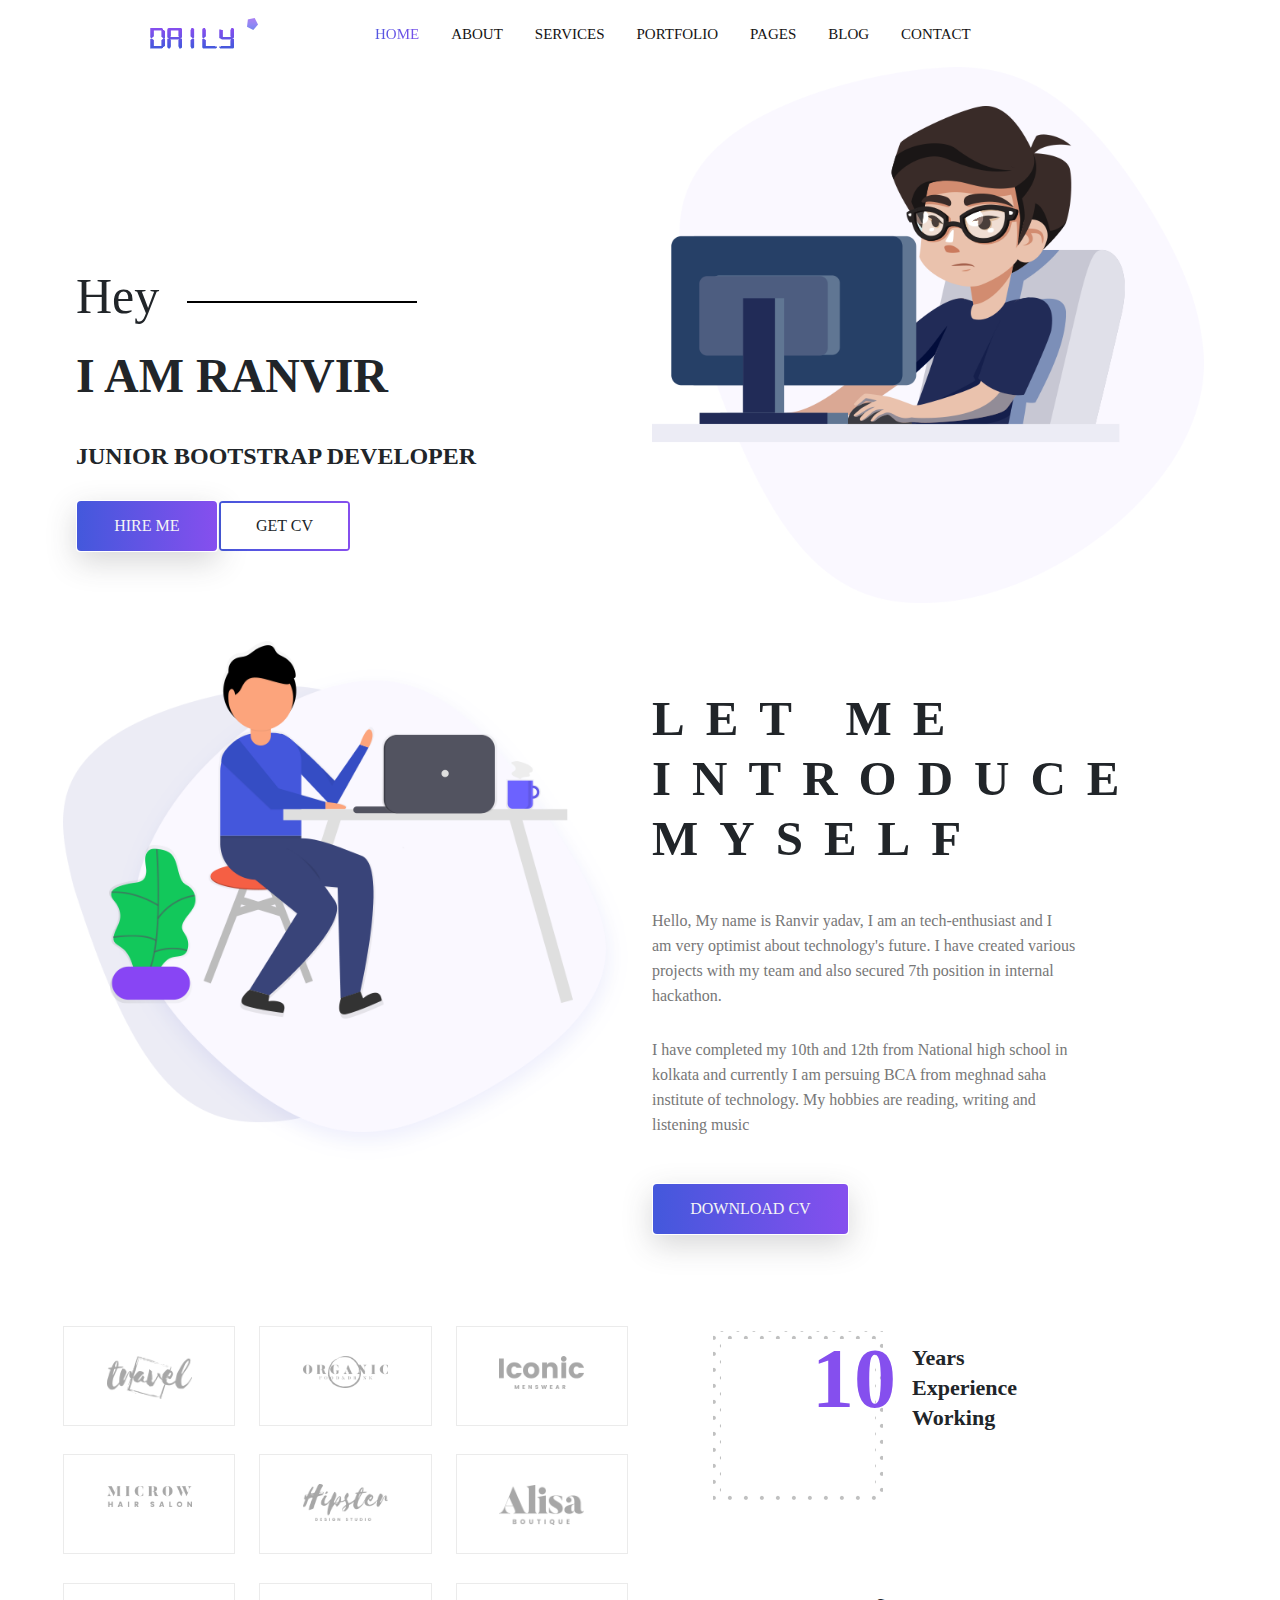
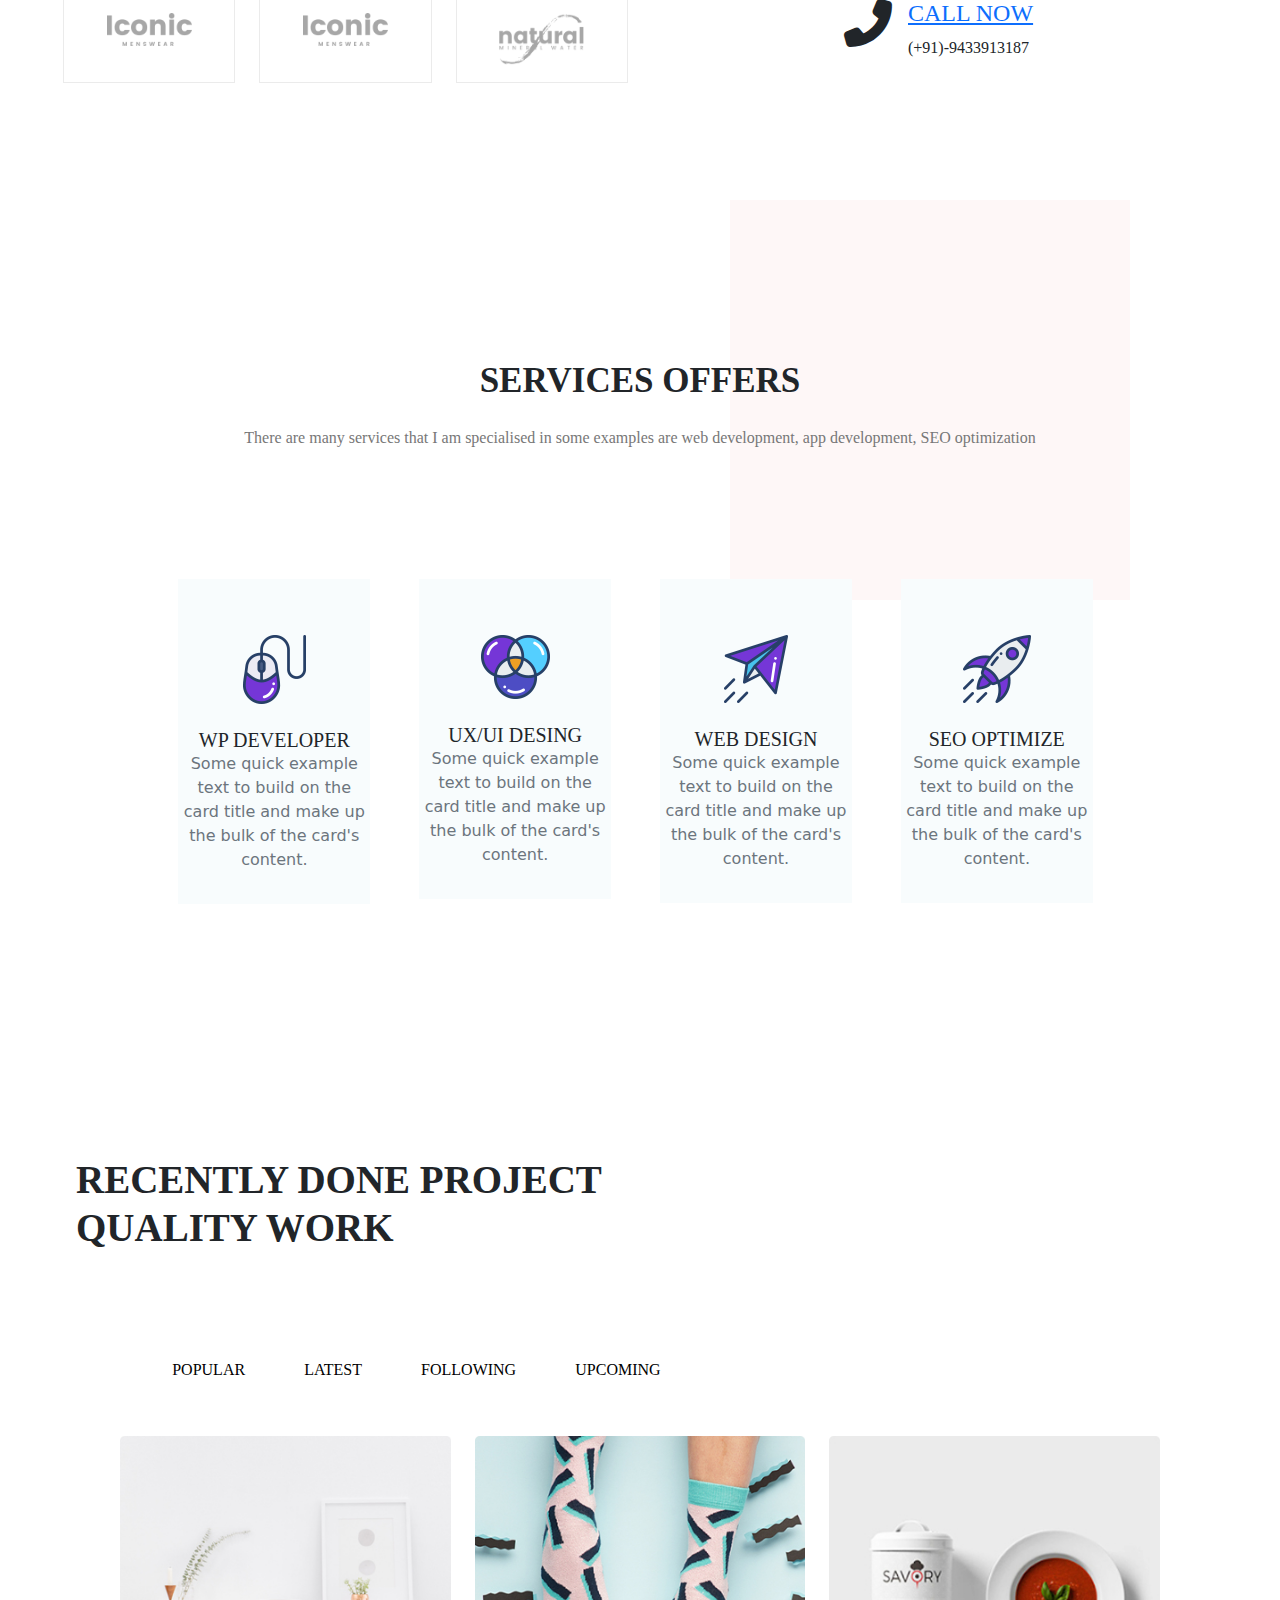
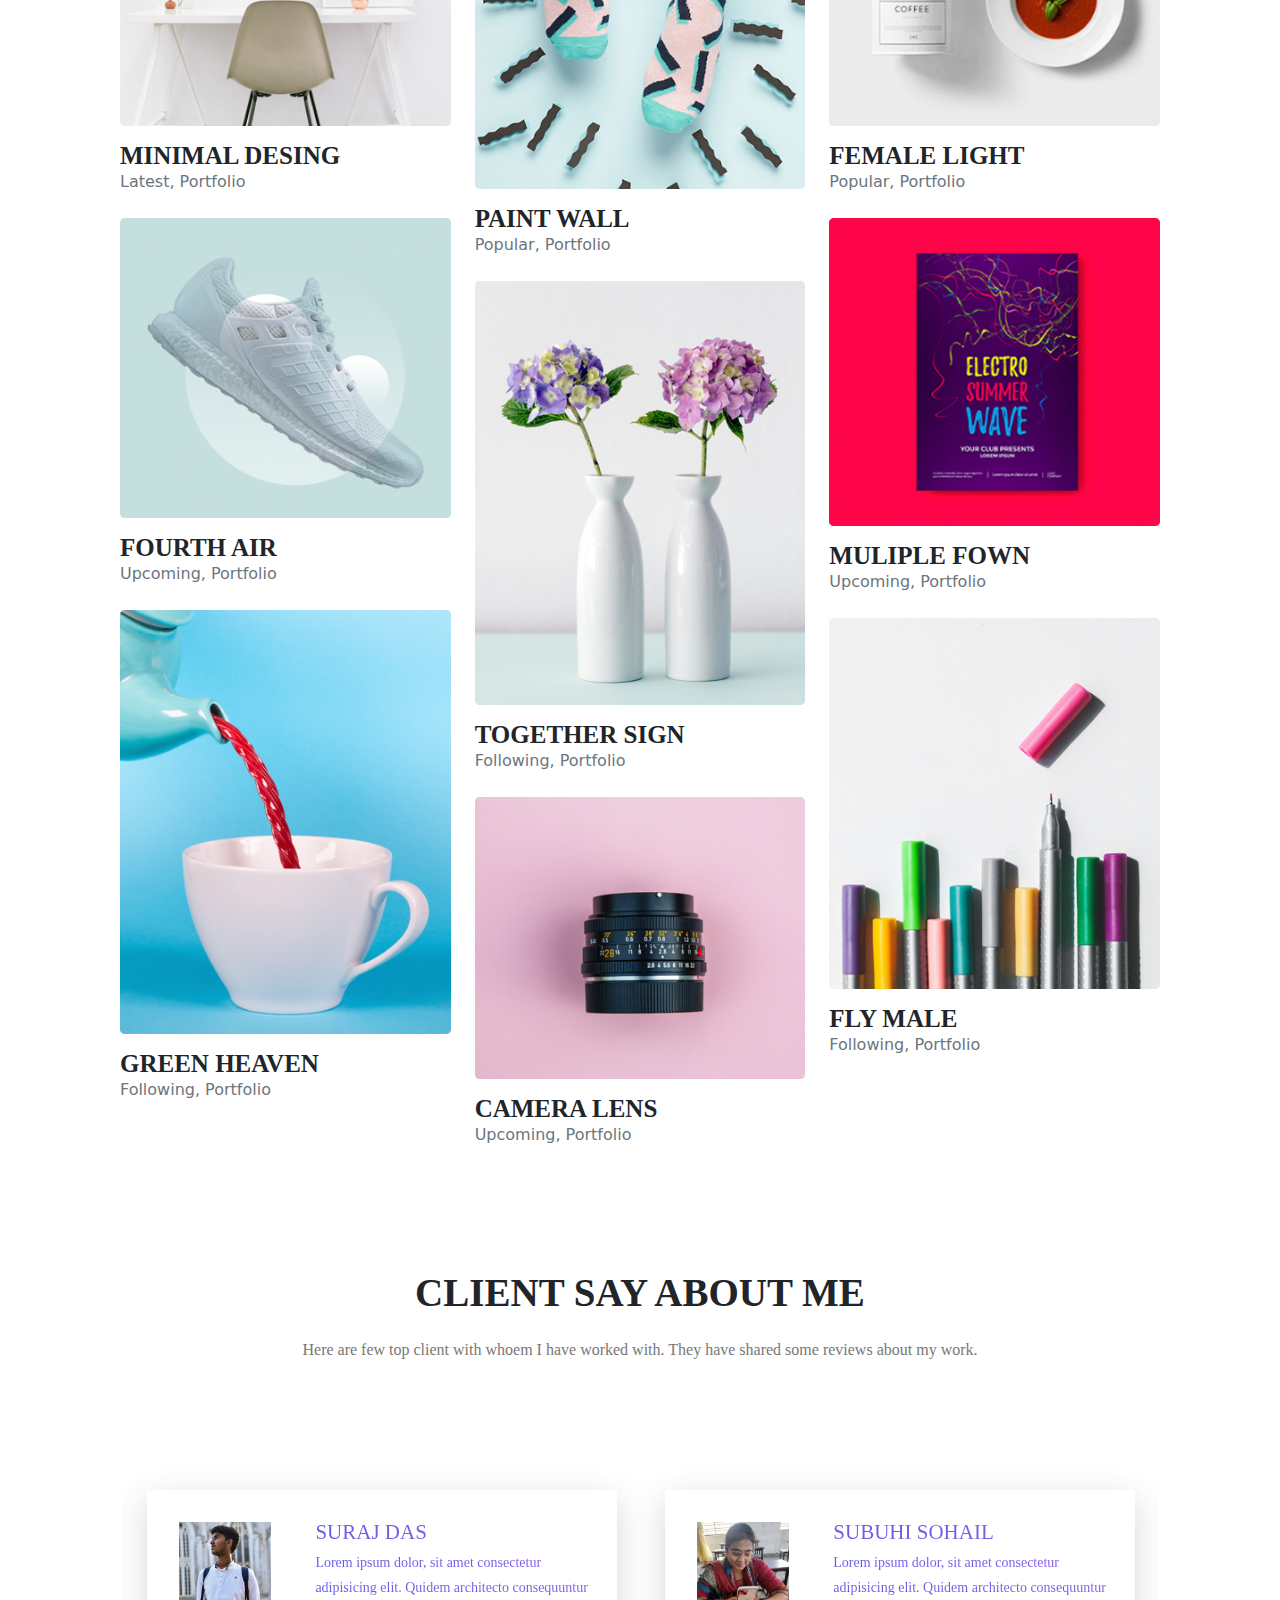
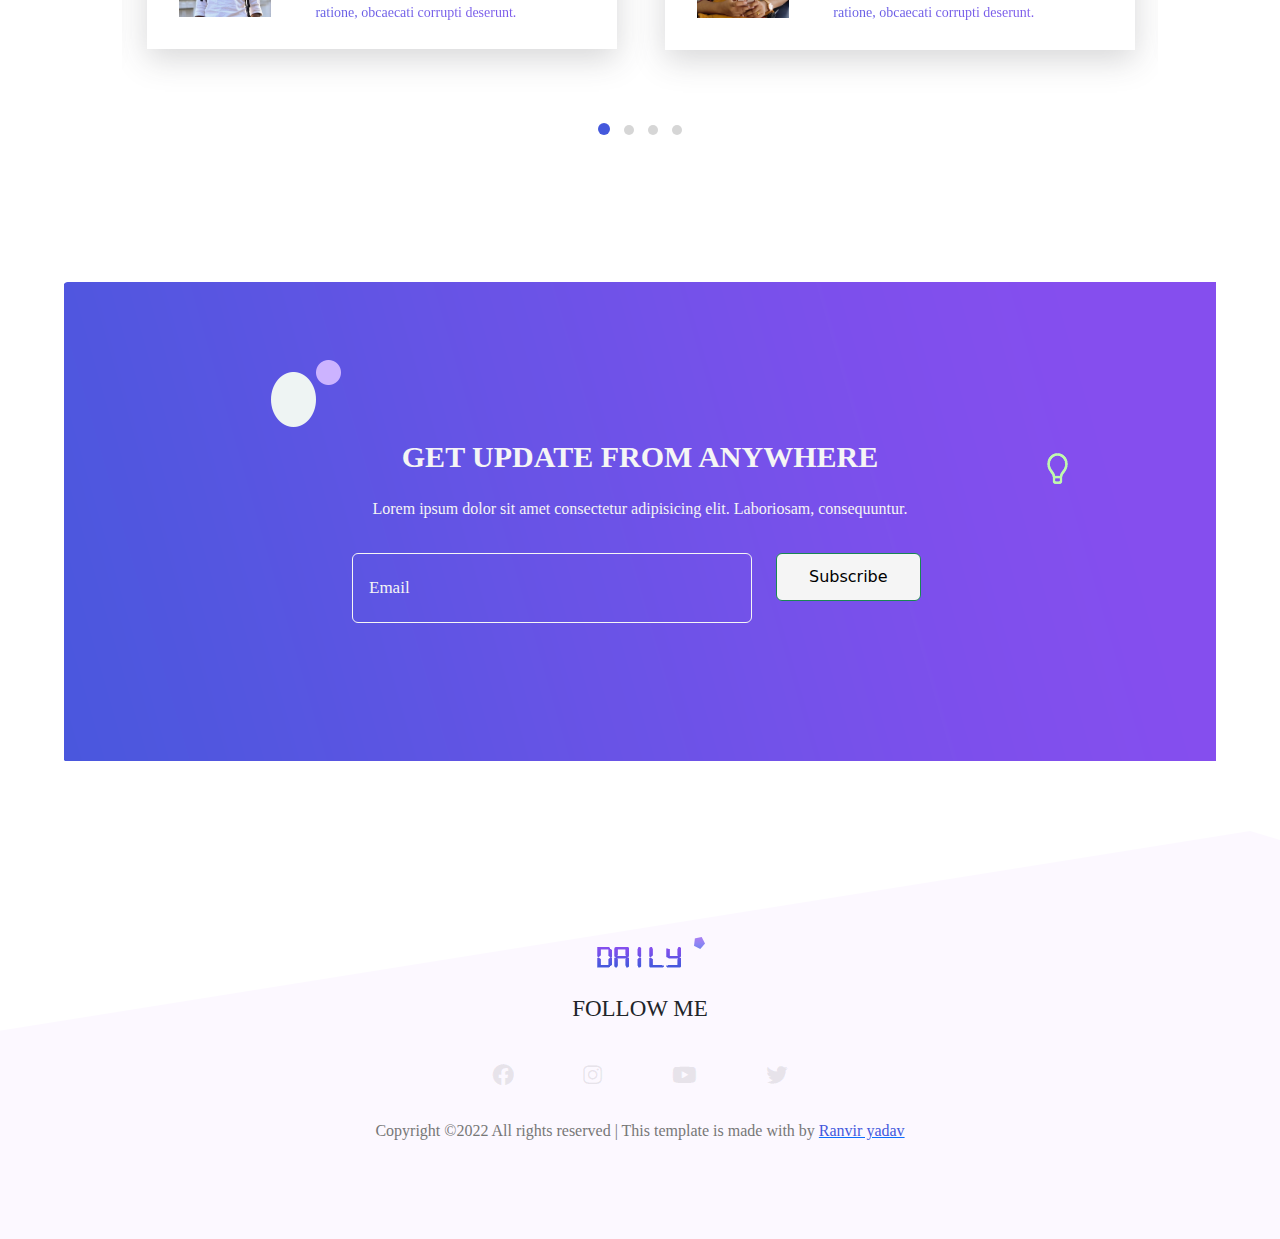
<file: index.html>
<!DOCTYPE html>
<html lang="en">
<head>
    <meta charset="UTF-8">
    <meta http-equiv="X-UA-Compatible" content="IE=edge">
    <meta name="viewport" content="width=device-width, initial-scale=1.0">
    <title>Ranvir yadav</title>

    <!-- boostrap css file -->
    <link rel="stylesheet" href="/css/bootstrap.min.css">

    <!-- font awesone icons -->
    <link rel="stylesheet" href="/css/all.min.css">

    <!-- magnific popup css file-->
    <link rel="stylesheet" href="/vender/Magnific-Popup/dist/magnific-popup.css">

    <!-- owl-carousel css file  -->
    <link rel="stylesheet" href="/vender/owl-crousel/css/owl.theme.default.min.css">
    <link rel="stylesheet" href="/vender/owl-crousel/css/owl.carousel.min.css">
    
    <!-- custom css file -->
    <link rel="stylesheet" href="/css/style.css">

    <!-- responsive css file  -->
    <link rel="stylesheet" href="/css/responsive.css">

</head>
<body>
    <!-- ##################### Header start ##################### -->

    <header class="header_area">
        <div class="main-menu">
            <nav class="navbar navbar-expand-lg">
                <div class="container-fluid">
                  <a class="navbar-brand" href="#"><img src="/images/logo.png"alt="logo" ></a>
                  <button class="navbar-toggler" type="button" data-bs-toggle="collapse" data-bs-target="#navbarNav" aria-controls="navbarNav" aria-expanded="false" aria-label="Toggle navigation">
                    <span class="navbar-toggler-icon"></span>
                  </button>
                  <div class="collapse navbar-collapse" id="navbarNav">
                    <!-- <div class="me-auto"></div> -->
                    <ul class="navbar-nav">
                      <li class="nav-item">
                        <a class="nav-link active" aria-current="page" href="#">Home</a>
                      </li>
                      <li class="nav-item">
                        <a class="nav-link" href="#">About</a>
                      </li>
                      <li class="nav-item">
                        <a class="nav-link" href="#">Services</a>
                      </li>
                      </li>
                      <li class="nav-item">
                        <a class="nav-link" href="#">Portfolio</a>
                      </li>
                      </li>
                      <li class="nav-item">
                        <a class="nav-link" href="#">Pages</a>
                      </li>
                      </li>
                      <li class="nav-item">
                        <a class="nav-link" href="#">Blog</a>
                      </li>
                      <li class="nav-item">
                        <a class="nav-link" href="#">Contact</a>
                      </li>
                    </ul>
                  </div>
                </div>
              </nav>
        </div>
    </header>

    <!-- ##################### Heaser end ##################### -->

    <!-- ##################### Maint area start ##################### -->

<main class="site-main">
  <!-- ##################### Banner area start ##################### -->

  <section class="site-banner">
    <div class="container">
      <div class="row">
        <div class="col-lg-6 col-md-12 site-title">
          <h3 class="title-text">Hey</h3>
          <h1 class="title-text text-uppercase">I am Ranvir</h1>
          <h4 class="title-text text-uppercase">Junior Bootstrap developer</h4>
          <div class="site-buttons">
            <div class="d-flex flex-row flex-wrap">
              <button type="button" class="btn button primary-button mr-4 text-uppercase">Hire me</button>
              <button type="button" class="btn button secondary-button text-uppercase">Get cv</button>
            </div>
          </div>
        </div>
        <div class="col-lg-6 col-md-12">
          <img src="/images/banner-image.png" alt="" class="img-fluid">
        </div>
      </div>
    </div>
  </section>

  <!-- ##################### Banner area end ##################### -->

  <!--  ========================= About Area ==========================  -->

  <section class="about-area">
    <div class="container-fluid">
        <div class="row">
            <div class="col-lg-6 col-md-12">
                <div class="about-image">
                    <img src="/images/about-us.png" alt="About us" class="img-fluid">
                </div>
            </div>
            <div class="col-lg-6 col-md-12 about-title">
                <h2 class="text-uppercase pt-5">
                    <span>Let me</span>
                    <span>introduce</span>
                    <span>myself</span>
                </h2>
                <div class="paragraph py-4 w-75">
                    <p class="para">
                        Hello, My name is Ranvir yadav, I am an tech-enthusiast and I am very optimist about technology's future. I have created various projects with my team and also secured 7th position in internal hackathon.
                    </p>
                    <p class="para">
                        I have completed my 10th and 12th from National high school in kolkata and currently I am persuing BCA from meghnad saha institute of technology. My hobbies are reading, writing and listening music
                    </p>
                </div>
                <button type="button" class="btn button primary-button text-uppercase">Download cv</button>
            </div>
        </div>
    </div>
</section>

<!--  ========================= End About Area ==========================  -->

<!--  ======================== Brand Area ==============================  -->

<section class="brand-area">
    <div class="container-fluid border2px">
        <div class="row">
            <div class="col-xl-6 col-lg-12 col-md-12">
                <div class="first-row row">
                    <div class="col-lg-4 col-md-6 col-sm-6">
                        <div class="single-brand">
                            <img src="/images/brands/logo1.png" alt="Brand-1 ">
                        </div>
                    </div>
                    <div class="col-lg-4 col-md-6 col-sm-6">
                        <div class="single-brand">
                            <img src="/images/brands/logo2.png" alt="Brand-2 ">
                        </div>
                    </div>
                    <div class="col-lg-4 col-md-6 col-sm-6">
                        <div class="single-brand">
                            <img src="/images/brands/logo3.png" alt="Brand-3 ">
                        </div>
                    </div>
                    <div class="col-lg-4 col-md-6 col-sm-6">
                        <div class="single-brand">
                            <img src="/images/brands/logo4.png" alt="Brand-4">
                        </div>
                    </div>
                    <div class="col-lg-4 col-md-6 col-sm-6">
                        <div class="single-brand">
                            <img src="/images/brands/logo5.png" alt="Brand-5 ">
                        </div>
                    </div>
                    <div class="col-lg-4 col-md-6 col-sm-6">
                        <div class="single-brand">
                            <img src="/images/brands/logo6.png" alt="Brand-6">
                        </div>
                    </div>
                    <div class="col-lg-4 col-md-6 col-sm-6">
                        <div class="single-brand">
                            <img src="/images/brands/logo7.png" alt="Brand-7 ">
                        </div>
                    </div>
                    <div class="col-lg-4 col-md-6 col-sm-6">
                        <div class="single-brand">
                            <img src="/images/brands/logo8.png" alt="Brand-8 ">
                        </div>
                    </div>
                    <div class="col-lg-4 col-md-6 col-sm-6">
                        <div class="single-brand">
                            <img src="/images/brands/logo9.png" alt="Brand-9">
                        </div>
                    </div>
                </div>
            </div>
            <div class="col-xl-6 col-lg-12 col-md-12">
                <div class="experience-area">
                    <div class="d-flex flex-row years-area">
                        <h2 class="p-3 years">10</h2>
                        <h2>
                            <span>Years</span>
                            <span>Experience</span>
                            <span>Working</span>
                        </h2>
                    </div>
                    <div class="d-flex flex-row flex-wrap call-area">
                        <span><i class="fas fa-phone-alt fa-3x px-3"></i></span>
                        <div class="call-now">
                            <a href="#" class="text-uppercase h4 font-roboto">Call Now</a>
                            <span class="font-roboto py-2">(+91)-9433913187</span>
                        </div>
                    </div>
                    <div class="bg-panel"></div>
                </div>
            </div>
        </div>
    </div>
</section>

<!--  ======================== End Brand Area ==============================  -->

<!--  ====================== Start Services Area =============================  -->

<section class="services-area">
    <div class="container">
        <div class="row">
            <div class="col-lg-12 text-center services-title">
                <h1 class="text-uppercase title-text">Services Offers</h1>
                <p class="para">
                    There are many services that I am specialised in some examples are web development, app development, SEO optimization
                </p>
            </div>
        </div>
        <div class="container services-list">
            <div class="row">
                <div class="col-lg-3 col-md-6 col-sm-12">
                    <div class="services">
                        <div class="sevices-img text-center py-4">
                            <img src="./images/sevices/s1.png" alt="Services-1">
                        </div>
                        <div class="card-body text-center">
                            <h5 class="card-title text-uppercase font-roboto">Wp developer</h5>
                            <p class="card-text text-secondary">
                                Some quick example text to build on the card
                                title and make up
                                the bulk of the card's content.
                            </p>
                        </div>
                    </div>
                </div>
                <div class="col-lg-3 col-md-6 col-sm-12">
                    <div class="services">
                        <div class="sevices-img text-center py-4">
                            <img src="./images/sevices/s2.png" alt="Services-2">
                        </div>
                        <div class="card-body text-center">
                            <h5 class="card-title text-uppercase font-roboto">ux/ui desing</h5>
                            <p class="card-text text-secondary">
                                Some quick example text to build on the card
                                title and make up
                                the bulk of the card's content.
                            </p>
                        </div>
                    </div>
                </div>
                <div class="col-lg-3 col-md-6 col-sm-12">
                    <div class="services">
                        <div class="sevices-img text-center py-4">
                            <img src="/images/sevices/s3.png" alt="Services-3">
                        </div>
                        <div class="card-body text-center">
                            <h5 class="card-title text-uppercase font-roboto">web design</h5>
                            <p class="card-text text-secondary">
                                Some quick example text to build on the card
                                title and make up
                                the bulk of the card's content.
                            </p>
                        </div>
                    </div>
                </div>
                <div class="col-lg-3 col-md-6 col-sm-12">
                    <div class="services">
                        <div class="sevices-img text-center py-4">
                            <img src="/images/sevices/s4.png" alt="Services-4">
                        </div>
                        <div class="card-body text-center">
                            <h5 class="card-title text-uppercase font-roboto">seo optimize</h5>
                            <p class="card-text text-secondary">
                                Some quick example text to build on the card
                                title and make up
                                the bulk of the card's content.
                            </p>
                        </div>
                    </div>
                </div>
            </div>
        </div>
    </div>
</section>

<!--  ====================== End Services Area =============================  -->

<!--  ======================= Project Area =============================  -->

<section class="project-area">
    <div class="container">
        <div class="project-title pb-5">
            <h1 class="text-uppercase title-h1">Recently Done Project</h1>
            <h1 class="text-uppercase title-h1">Quality Work</h1>
        </div>

        <div class="button-group">
            <button type="button" class="active" id="btn1" data-filter="*">All</button>
            <button type="button" data-filter=".popular">Popular</button>
            <button type="button" data-filter=".latest">Latest</button>
            <button type="button" data-filter=".following">Following</button>
            <button type="button" data-filter=".upcoming">Upcoming</button>
        </div>

        <div class="row grid">
            <div class="col-lg-4 col-md-6 col-sm-12 element-item latest">
                <div class="our-project">
                    <div class="img">
                        <a class="test-popup-link" href="/images/portfolio/p1.jpg">
                            <img src="/images/portfolio/p1.jpg" alt="portfolio-1" class="img-fluid">
                        </a>
                    </div>
                    <div class="title py-4">
                        <h4 class="text-uppercase">Minimal Desing</h4>
                        <span class="text-secondary">Latest, Portfolio</span>
                    </div>
                </div>
            </div>
            <div class="col-lg-4 col-md-6 col-sm-12 element-item popular">
                <div class="our-project">
                    <div class="img">
                        <a class="test-popup-link" href="/images/portfolio/p2.jpg">
                            <img src="/images/portfolio/p2.jpg" alt="portfolio-2" class="img-fluid">
                        </a>
                    </div>
                    <div class="title py-4">
                        <h4 class="text-uppercase">Paint Wall</h4>
                        <span class="text-secondary">Popular, Portfolio</span>
                    </div>
                </div>
            </div>
            <div class="col-lg-4 col-md-6 col-sm-12 element-item popular">
                <div class="our-project">
                    <div class="img">
                        <a class="test-popup-link" href="/images/portfolio/p3.jpg">
                            <img src="/images/portfolio/p3.jpg" alt="portfolio-3" class="img-fluid">
                        </a>
                    </div>
                    <div class="title py-4">
                        <h4 class="text-uppercase">Female light</h4>
                        <span class="text-secondary">Popular, Portfolio</span>
                    </div>
                </div>
            </div>
            <div class="col-lg-4 col-md-6 col-sm-12 element-item upcoming">
                <div class="our-project">
                    <div class="img">
                        <a class="test-popup-link" href="/images/portfolio/p4.jpg">
                            <img src="/images/portfolio/p4.jpg" alt="portfolio-4" class="img-fluid">
                        </a>
                    </div>
                    <div class="title py-4">
                        <h4 class="text-uppercase">Fourth Air</h4>
                        <span class="text-secondary">Upcoming, Portfolio</span>
                    </div>
                </div>
            </div>
            <div class="col-lg-4 col-md-6 col-sm-12 element-item upcoming">
                <div class="our-project">
                    <div class="img">
                        <a class="test-popup-link" href="/images/portfolio/p5.jpg">
                            <img src="/images/portfolio/p5.jpg" alt="portfolio-5" class="img-fluid">
                        </a>
                    </div>
                    <div class="title py-4">
                        <h4 class="text-uppercase">Muliple fown</h4>
                        <span class="text-secondary">Upcoming, Portfolio</span>
                    </div>
                </div>
            </div>
            <div class="col-lg-4 col-md-6 col-sm-12 element-item following">
                <div class="our-project">
                    <div class="img">
                        <a class="test-popup-link" href="/images/portfolio/p6.jpg">
                            <img src="/images/portfolio/p6.jpg" alt="portfolio-6" class="img-fluid">
                        </a>
                    </div>
                    <div class="title py-4">
                        <h4 class="text-uppercase">Together sign</h4>
                        <span class="text-secondary">Following, Portfolio</span>
                    </div>
                </div>
            </div>
            <div class="col-lg-4 col-md-6 col-sm-12 element-item following">
                <div class="our-project">
                    <div class="img">
                        <a class="test-popup-link" href="/images/portfolio/p7.jpg">
                            <img src="/images/portfolio/p7.jpg" alt="portfolio-7" class="img-fluid">
                        </a>
                    </div>
                    <div class="title py-4">
                        <h4 class="text-uppercase">Green Heaven</h4>
                        <span class="text-secondary">Following, Portfolio</span>
                    </div>
                </div>
            </div>
            <div class="col-lg-4 col-md-6 col-sm-12 element-item following">
                <div class="our-project">
                    <div class="img">
                        <a class="test-popup-link" href="/images/portfolio/p8.jpg">
                            <img src="/images/portfolio/p8.jpg" alt="portfolio-8" class="img-fluid">
                        </a>
                    </div>
                    <div class="title py-4">
                        <h4 class="text-uppercase">Fly Male</h4>
                        <span class="text-secondary">Following, Portfolio</span>
                    </div>
                </div>
            </div>
            <div class="col-lg-4 col-md-6 col-sm-12 element-item upcoming">
                <div class="our-project">
                    <div class="img">
                        <a class="test-popup-link" href="/images/portfolio/p9.jpg">
                            <img src="/images/portfolio/p9.jpg" alt="portfolio-9" class="img-fluid">
                        </a>
                    </div>
                    <div class="title py-4">
                        <h4 class="text-uppercase">Camera Lens</h4>
                        <span class="text-secondary">Upcoming, Portfolio</span>
                    </div>
                </div>
            </div>
        </div>
    </div>
</section>

<!--  ======================= End Project Area =============================  -->

<!--  ======================== About Me Area ==============================  -->

<section class="about-area">
    <div class="container">
        <div class="row text-center">
            <div class="col-12">
                <div class="about-title">
                    <h1 class="text-uppercase title-h1">Client Say about me</h1>
                    <p class="para">
                        Here are few top client with whoem I have worked with. They have shared some reviews about my work.
                    </p>
                </div>
            </div>
        </div>
    </div>

    <div class="container carousel py-lg-5">
        <div class="owl-carousel owl-theme">
            <div class="client row">
                <div class="col-lg-4 col-md-12 client-img">
                    <img src="/images/clients/suraj.png" alt="img1" class="img-fluid">
                </div>
                <div class="col-lg-8 col-md-12 about-client">
                    <h4 class="text-uppercase">Suraj Das</h4>
                    <p class="para">Lorem ipsum dolor, sit amet consectetur adipisicing elit. Quidem architecto
                        consequuntur ratione, obcaecati corrupti deserunt.</p>
                </div>
            </div>
            <div class="client row">
                <div class="col-lg-4 col-md-12 client-img">
                    <img src="/images/clients/subuhi.jpeg" alt="img2" class="img-fluid">
                </div>
                <div class="col-lg-8 col-md-12 about-client">
                    <h4 class="text-uppercase">Subuhi Sohail</h4>
                    <p class="para">Lorem ipsum dolor, sit amet consectetur adipisicing elit. Quidem architecto
                        consequuntur ratione, obcaecati corrupti deserunt.</p>
                </div>
            </div>
            <div class="client row">
                <div class="col-lg-4 col-md-12 client-img">
                    <img src="/images/clients/prashant.png" alt="img1" class="img-fluid">
                </div>
                <div class="col-lg-8 col-md-12 about-client">
                    <h4 class="text-uppercase">Prashant Gupta</h4>
                    <p class="para">Lorem ipsum dolor, sit amet consectetur adipisicing elit. Quidem architecto
                        consequuntur ratione, obcaecati corrupti deserunt.</p>
                </div>
            </div>
            <div class="client row">
                <div class="col-lg-4 col-md-12 client-img">
                    <img src="/images/clients/pankaj.jpeg" alt="img2" class="img-fluid">
                </div>
                <div class="col-lg-8 col-md-12 about-client">
                    <h4 class="text-uppercase">Pankaj Shaw</h4>
                    <p class="para">Lorem ipsum dolor, sit amet consectetur adipisicing elit. Quidem architecto
                        consequuntur ratione, obcaecati corrupti deserunt.</p>
                </div>
            </div>
            <div class="client row">
                <div class="col-lg-4 col-md-12 client-img">
                    <img src="/images/clients/priyam.png" alt="img1" class="img-fluid">
                </div>
                <div class="col-lg-8 col-md-12 about-client">
                    <h4 class="text-uppercase">Priyam mandal</h4>
                    <p class="para">Lorem ipsum dolor, sit amet consectetur adipisicing elit. Quidem architecto
                        consequuntur ratione, obcaecati corrupti deserunt.</p>
                </div>
            </div>
            <div class="client row">
                <div class="col-lg-4 col-md-12 client-img">
                    <img src="/images/clients/akash.jpeg" alt="img2" class="img-fluid">
                </div>
                <div class="col-lg-8 col-md-12 about-client">
                    <h4 class="text-uppercase">Akash yadav</h4>
                    <p class="para">Lorem ipsum dolor, sit amet consectetur adipisicing elit. Quidem architecto
                        consequuntur ratione, obcaecati corrupti deserunt.</p>
                </div>
            </div>
            <div class="client row">
                <div class="col-lg-4 col-md-12 client-img">
                    <img src="/images/clients/nil.jpg" alt="img1" class="img-fluid">
                </div>
                <div class="col-lg-8 col-md-12 about-client">
                    <h4 class="text-uppercase">Niladari Kundu</h4>
                    <p class="para">Lorem ipsum dolor, sit amet consectetur adipisicing elit. Quidem architecto
                        consequuntur ratione, obcaecati corrupti deserunt.</p>
                </div>
        </div>
    </div>

</section>

<!--  ======================== End About Me Area ==============================  -->

<!--  ========================== Subscribe me Area ============================  -->
<section class="subscribe-us-area">
    <div class="container subscribe">
        <div class="row">
            <div class="col-lg-12 text-center subscribe-title">
                <h4 class="text-uppercase">Get Update From anywhere</h4>
                <p class="para">Lorem ipsum dolor sit amet consectetur adipisicing elit. Laboriosam,
                    consequuntur.</p>
            </div>
        </div>
        <div class="d-sm-flex justify-content-center">
            <form class="w-50">
                <div class="row d-flex flex-row flex-wrap">
                    <div class="col input-textbox">
                        <input type="text" id="txtemail"     class="form-control" placeholder="Email">
                    </div>
                    <div class="col">
                        <div class="btn-submit">
                            <button type="submit" class="btn btn-success float-right">Subscribe</button>
                        </div>
                    </div>
                </div>
            </form>
        </div>
    </div>
</section>
<!--  ========================== End Subscribe me Area ============================  -->


</main>
<!-- ##################### Mant area end ##################### -->

<footer class="footer-area">
  <div class="container">
      <div class="">
          <div class="site-logo text-center py-4">
              <a href="#"><img src="/images/logo.png" alt="logo"></a>
          </div>
          <div class="social text-center">
              <h5 class="text-uppercase">Follow me</h5>
              <a href="https://www.facebook.com/ranvir.yadav.96995" target="_blank"><i class="fab fa-facebook"></i></a>
              <a href="https://www.instagram.com/ranvir1056/"><i class="fab fa-instagram"></i></a>
              <a href="#"><i class="fab fa-youtube"></i></a>
              <a href="#"><i class="fab fa-twitter"></i></a>
          </div>
          <div class="copyrights text-center">
              <p class="para">
                  Copyright ©2022 All rights reserved | This template is made with by
                  <a href="#"><span style="color: var(--primary-color);">Ranvir yadav</span></a>
              </p>
          </div>
      </div>
  </div>
</footer>

    <!-- jquery ja file -->
    <script src="/js/jquery3.6.1.js"></script>

    <!-- boosttrap js file -->
    <script src="/js/bootstrap.min.js"></script>

    <!-- isotope -->
    <script src="/vender/isotope/isotope.min.js"></script>

    <!-- magni popup script file  -->
    <script src="/vender/Magnific-Popup/dist/jquery.magnific-popup.min.js"></script>

    <!-- owl-carousel js file  -->
    <script src="/vender/owl-crousel/js/owl.carousel.min.js"></script>

    <!-- custom js file -->
    <script src="/js/main.js"></script>

</body>
</html>
</file>
<file: css/style.css>
/* import font.css in style.css */
@import url(/css/font.css);

/* css variables */
@import url(/css/partials/_variables.css);

/* global css */
@import url(/css/partials/_global.css);

body {
    /* overflow-y: hidden;  */
    overflow-x: hidden; 
  }

/* start navigation */

.navbar-brand{
    padding:0rem 5rem 0rem 6rem;
}

.navbar{
    padding:1rem 5rem;
}

.header_area .nav-item .nav-link{
    font: normal 400 15px/2px var(--roboto);
    /* font-family: var(--roboto); */
    text-transform: uppercase;
    /* font-weight: 400; */
    padding: 1rem;
    color: var(--title-color);
}

.active{
    background: var(--gradient-color);
    -webkit-background-clip: text;
    -webkit-text-fill-color:transparent;
    background-clip: text;
}

a:hover{
    background: var(--gradient-color);
    -webkit-background-clip: text;
    -webkit-text-fill-color:transparent;
    background-clip: text;
}
/* end navigation */


/* banner area start */

.site-main .site-banner{
    background-image: url("/images/background.png")no-repeat 0% 50%;
}

.site-main .site-banner .site-title h3{
    padding-top: 35%;
    font-weight: 400;

}
.site-main .site-banner .site-title h3::after{
    content: "";
    height: 2px;
    width:18vw;
    background: black;
    display: inline-block;
    margin-left: 5%;
    transform: translateY(-10px);
}

.site-main .site-banner .site-title h1{
    font-size: 3rem;
}
.site-main .site-banner .site-title h4{
    font-size: 1.5rem;
}
.site-main .site-banner .banner-image>img{
    padding: 5rem 10rem;
    width: 90rem;
}


/* banner area end  */

/* Start About Area */ 

.site-main .about-area{
    padding: 8rem 5rem;
}

.site-main .about-area .about-title h2 > span{
    display: block;
    font: normal bold 49px/ 60px var(--roboto);
    letter-spacing: 21px;
}

.site-main .about-area .about-title .paragraph > p{
    padding: .4rem 0;
}

/* End About Area */ 


/* Start Brand Area */ 

.site-main .brand-area{
    padding: 1rem 10rem;
    margin-bottom: 4rem;
}

.site-main .brand-area .first-row .col-lg-4{
    display: flex;
    justify-content: center;
}

.site-main .brand-area .first-row .col-lg-4 > .single-brand{
    border: 1px solid var(--border-color);
    text-align: center;
    padding: 1.8rem 0rem;
    margin: .9rem 0;
    width: 180px;
    height: 100px;
    cursor: pointer;
    transition: transform .4s ease;
}

.site-main .brand-area .first-row .col-lg-4 > .single-brand > img{
    width: 50%;
}

.site-main .brand-area .first-row .col-lg-4 > .single-brand:hover{
    box-shadow: var(--box-shadow);
    transform: scale(1.1);
}

.site-main .brand-area .first-row .col-lg-4 > .single-brand:hover > img{
    filter: brightness(0.15);
}

.site-main .brand-area .experience-area{
    padding-left: 1rem;
}

.site-main .brand-area .experience-area span{
    display: block;
}

.site-main .brand-area .experience-area .years-area{
    background: url(/images/client-info-bg.png) no-repeat 45px 20px;
    padding: 2rem 0;
    width: 40rem;
    height: 18rem;
    padding-left: 8rem;
    position: relative;
}

.site-main .brand-area .experience-area .bg-panel{
    position: absolute;
    left: 390px; top: 200%;
    background: #e029290a;
    width: 400px;
    height: 400px;
    margin-left: 340px;
    z-index: -1;
}

.site-main .brand-area .experience-area .years-area .years{
    font: normal bold 84px/40px var(--roboto);
    color: var(--primary-color2);
    z-index: 2;
}

.site-main .brand-area .experience-area .years-area h2 > span{
    font: normal 600 22px/30px var(--roboto);
}

.site-main .brand-area .experience-area .call-area{
    padding-left: 10rem;
}

/* .border2px{
    border: 2px solid black;
} */

/* End Brand Area */ 

/* Services Area */ 

.site-main .services-area{
    padding: 7rem 2rem;
}

.site-main .services-area .services-title{
    padding: 0 10rem;
}

.site-main .services-area .services-title h1{
    font-size: 35px;
}

.site-main > .services-area .services{
    background: rgba(248, 252, 253, 0.973);
    padding: 2rem 0;
    width: 12rem;
    margin: 5rem .5rem;
    transition: box-shadow .7s ease;
}

.site-main > .services-area .services:hover{
    box-shadow: var(--box-shadow);
}



/* End Services Area */ 


/* Project Area */ 

.site-main .project-area{
    padding: 4rem 0;
}

.site-main .project-area .button-group button{
    background: transparent;
    border: none;
    font: normal 400 16px/130px var(--roboto);
    text-transform: uppercase;
}

.site-main .project-area .button-group button + button{
    padding-left: 3rem;
}

.site-main .project-area .grid .our-project > .title h4{
    font: normal 700 25px/12px var(--roboto);
}

.site-main .project-area .grid .our-project .img a:hover img{
    filter: brightness(1.1) drop-shadow(1px 8px 30px #b1afaf);
}

.site-main .project-area .grid{
    margin-right: 2rem;
    margin-left: 2rem;
    /* height: 500px; */
    /* width: 400px; */
}


/* End Project Area */ 


/* About Me */ 

.site-main .about-area .about-title p{
    padding: 1rem 7rem;
}

.site-main .about-area .client{
    background: #ffffff10;
    box-shadow: var(--box-shadow);
    margin: 3rem 0rem;
}

.site-main .about-area .client .client-img{
    padding: 2rem;
}

.site-main .about-area .client .about-client{
    padding-top: 2rem;
}

.site-main .about-area .client .about-client h4{
    font: normal 400 21px/ 20px var(--roboto);
}

.site-main .about-area .client .about-client p{
    font-size: 14px;
}

.site-main .about-area .owl-carousel .owl-item{
    display: flex;
    justify-content: center;
    padding: 0 1.5rem;
}

.site-main .about-area .owl-carousel .owl-dots .owl-dot.active span{
    background: var(--primary-color);
    width: 12px;
    height: 12px;
}



/* End About Me */ 

/* Subscribe me */ 

.site-main .subscribe-us-area .subscribe{
    background: url(/images/subscribe-bg.png) no-repeat;
    padding: 10rem 0;
    margin: 3rem auto;
}

.site-main .subscribe-us-area .subscribe .subscribe-title h4{
    font: normal 700 30px/ 30px var(--roboto);
    color: whitesmoke;
}

.site-main .subscribe-us-area .subscribe .subscribe-title p{
    color: whitesmoke;
    padding: 1rem 4rem;
}

.site-main .subscribe-us-area .subscribe form .input-textbox input{
    width: 400px;
    padding: 1.5rem 1rem;
    border: 1px solid whitesmoke;
    background: transparent;
    color: white;
    font: normal 400 17px/20px var(--roboto);
}

.site-main .subscribe-us-area .subscribe form .input-textbox input::placeholder{
    color: whitesmoke;
}

.site-main .subscribe-us-area .subscribe form .btn-submit button{
    background: whitesmoke;
    color: #000;
    padding: .7rem 2rem;
}

/* End subscribe me */ 

/* Footer Area */ 

footer.footer-area{
    padding: 5rem 0;
    background: url(/images/footer-bg.png) no-repeat;
}

footer.footer-area .social h5{
    font: normal 400 23px/ 30px var(--roboto);
}

footer.footer-area .social a > i{
    font-size:22px;
    padding: 2rem;
    color: var(--border-color);
}

footer.footer-area .social a:hover > i{
    color: var(--primary-color);
}


/* End Footer */
</file>
<file: css/responsive.css>
/* if the viewport is equal to 340px or less than that */ 
@media only screen and (max-width: 375px){
    body {
        /* overflow-y: hidden;  */
        overflow-x: hidden; /* Hide horizontal scrollbar */
      }
    .header_area .main-menu .navbar,
    .header_area .main-menu .navbar .navbar-brand,
    .site-main .subscribe-us-area .subscribe .subscribe-title,
    .site-main .subscribe-us-area .subscribe .subscribe-title p, h4,
    .site-main .services-area,
    .site-main .subscribe-us-area .subscribe
    {
        padding: 10%;
        margin-right: 0%;
    }

    .site-main .site-banner .site-title h1{
        font-size: 41px;
    }

    .site-main .subscribe-us-area .subscribe form .input-textbox input{
        width: 45rem    !important;
    }

    .site-main > .services-area .services{
        width: 43rem;
    }

    .site-main .brand-area .experience-area .bg-panel{
        position: absolute;
        left: 390px; top: 260%;
        right: 650%;
        background: #e029290a;
        width: 400px;
        height: 400px;
        margin-left: 340px;
        z-index: -1;
    }
    

}


/* if the viewport is equal to 340px or less than that */ 
@media only screen and (max-width: 792px){
    .site-main .about-area .about-title h2 > span{
        font-size: 31px;
        letter-spacing: 10px;
    }

    .site-main .brand-area .experience-area .years-area{
        padding-left: 1%;
        width: 49%;
    }

    .site-main .brand-area .experience-area .bg-panel{
        margin-left: 30%;
        width: 80%;   
    }

    .site-main .brand-area .experience-area .call-area{
        padding-left: 3%;
    }

    .site-main .project-area .button-group button{
        font: normal 500 18px/40px var(--roboto);
    }

    .site-main .about-area .about-title p{
        padding: 0%;
    }

    .site-main .subscribe-us-area .subscribe form .input-textbox input{
        width: 20rem;
        margin: 5%;
    }
}



/* if the viewport is equal to 1910px or less than that */ 
@media only screen and (max-width: 1910px){
    .header_area .main-menu .navbar{
        padding: 1rem;
    }

    .container{
        max-width: 90%;
    }

    .site-main .brand-area,
    .site-main .services-area .services-title,
    .site-main .about-area{
        padding: 3% 4%;
    }


}
</file>
